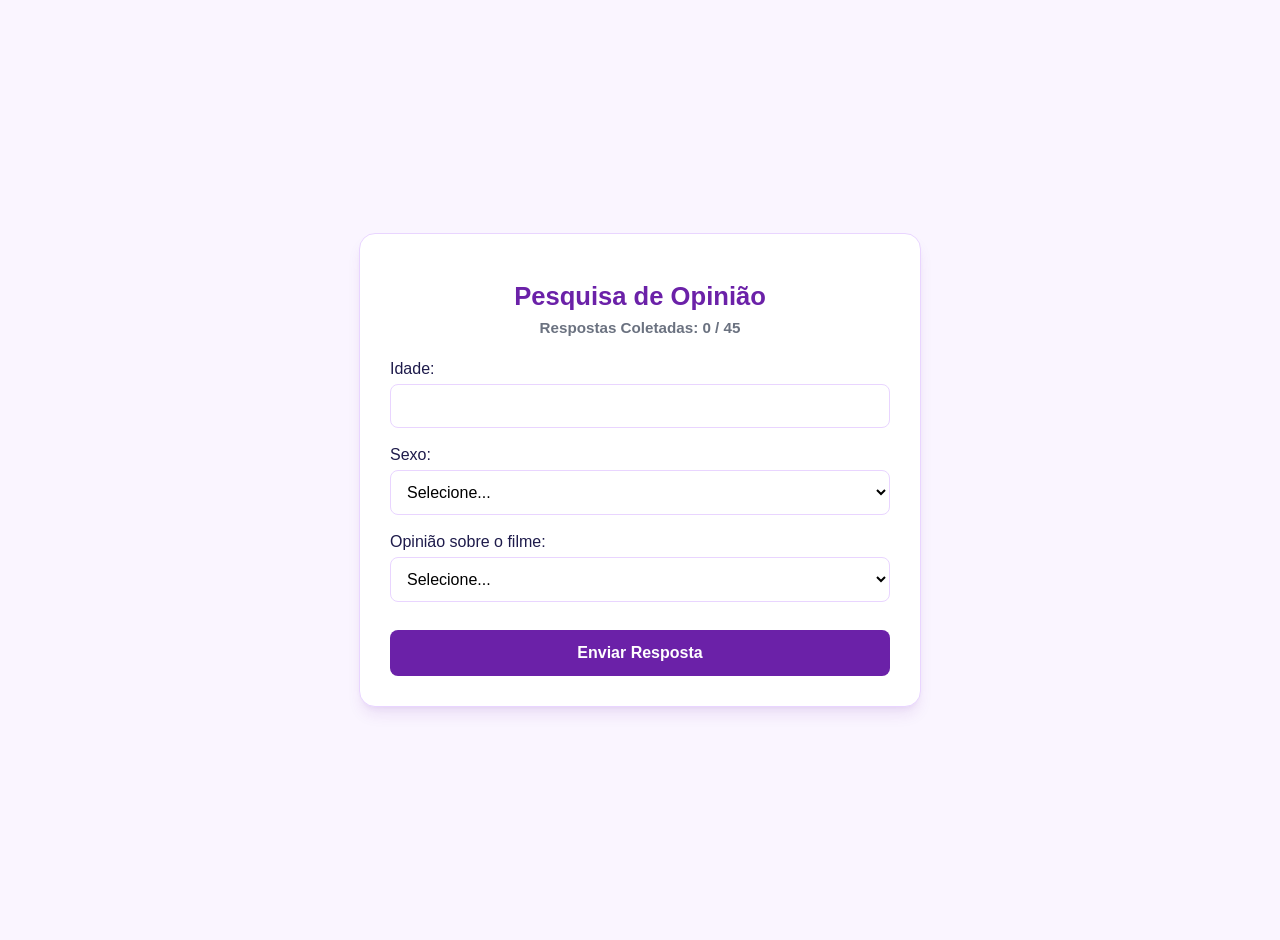
<file: ATIVIDADE 08/index.html>
<!DOCTYPE html>
<html lang="pt-BR">
<head>
  <meta charset="UTF-8">
  <meta name="viewport" content="width=device-width, initial-scale=1.0">
  <title>Pesquisa de Opinião - Cinema</title>
  <link rel="stylesheet" href="styles.css">
</head>
<body>

  <div class="container">
    <h1>Pesquisa de Opinião</h1>
    <div class="counter" id="contador">Respostas Coletadas: 0 / 45</div>

    <form id="formPesquisa">
      <div class="form-group">
        <label for="idade">Idade:</label>
        <input type="number" id="idade" min="0" max="120" required>
      </div>

      <div class="form-group">
        <label for="sexo">Sexo:</label>
        <select id="sexo" required>
          <option value="">Selecione...</option>
          <option value="masculino">Masculino</option>
          <option value="feminino">Feminino</option>
          <option value="outros">Outros</option>
        </select>
      </div>

      <div class="form-group">
        <label for="opiniao">Opinião sobre o filme:</label>
        <select id="opiniao" required>
          <option value="">Selecione...</option>
          <option value="4">Ótimo</option>
          <option value="3">Bom</option>
          <option value="2">Regular</option>
          <option value="1">Péssimo</option>
        </select>
      </div>

      <button type="submit" id="btnEnviar">Enviar Resposta</button>
    </form>

    <div id="painelResultados" class="results hidden">
      <h2>Estatísticas em Tempo Real</h2>
      <div class="result-grid">
        <div class="result-item"><span>Média de idade:</span> <strong id="resMedia">0</strong></div>
        <div class="result-item"><span>Pessoa mais velha:</span> <strong id="resMaisVelha">0</strong></div>
        <div class="result-item"><span>Pessoa mais nova:</span> <strong id="resMaisNova">0</strong></div>
        <div class="result-item"><span>Respostas "Péssimo":</span> <strong id="resPessimo">0</strong></div>
        <div class="result-item"><span>Porcentagem "Ótimo" e "Bom":</span> <strong id="resPorcentagem">0%</strong></div>
        <div class="result-item"><span>Mulheres:</span> <strong id="resMulheres">0</strong></div>
        <div class="result-item"><span>Homens:</span> <strong id="resHomens">0</strong></div>
        <div class="result-item"><span>Outros:</span> <strong id="resOutros">0</strong></div>
      </div>
    </div>
  </div>

  <script src="pesquisa.js"></script>
</body>
</html>
</file>
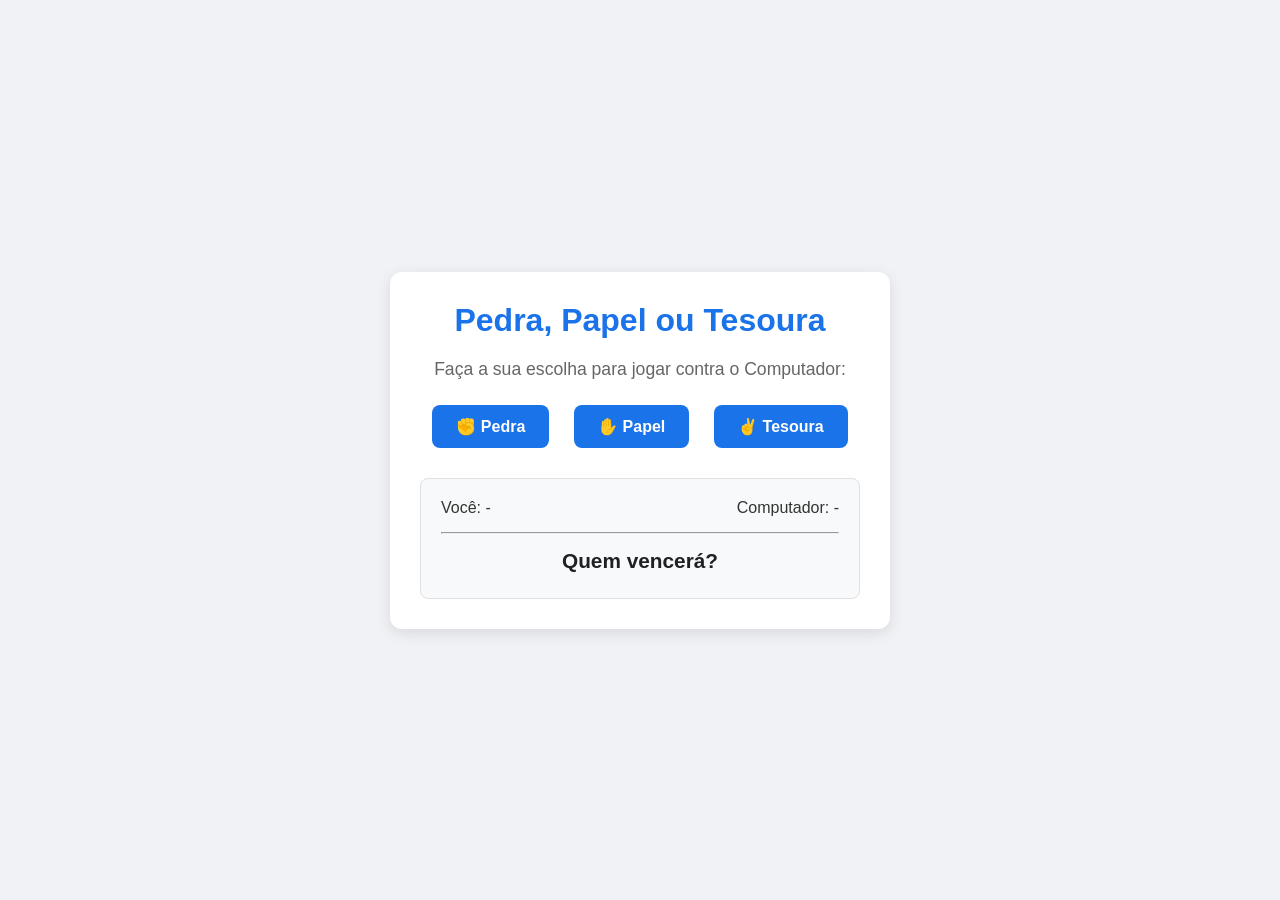
<file: ATIVIDADE 7/ATIVIDADE 07/index.html>
<!DOCTYPE html>
<html lang="pt-BR">
<head>
    <meta charset="UTF-8">
    <meta name="viewport" content="width=device-width, initial-scale=1.0">
    <title> Game - Pedra, Papel ou Tesoura</title>
    <link rel="stylesheet" href="game.css">
</head>
<body>

    <div class="container">
        <h1>Pedra, Papel ou Tesoura</h1>
        <p class="instrucao">Faça a sua escolha para jogar contra o Computador:</p>

        <!-- FASE A: O usuário faz uma escolha clicando nos botões -->
        <div class="botoes">
            <button onclick="jogar('pedra')">✊ Pedra</button>
            <button onclick="jogar('papel')">✋ Papel</button>
            <button onclick="jogar('tesoura')">✌️ Tesoura</button>
        </div>

        <div class="placar">
            <div class="escolhas">
                <p>Você: <span id="escolha-usuario">-</span></p>
                <p>Computador: <span id="escolha-computador">-</span></p>
            </div>
            <hr>
            <div class="resultado" id="resultado-final">Quem vencerá?</div>
        </div>
    </div>

    <script src="game.js"></script>
</body>
</html>
</file>
<file: ATIVIDADE 08/styles.css>
:root {
      --primary: #6b21a8;
      --primary-hover: #581c87;
      --primary-light: #f3e8ff;
      --background: #faf5ff;
      --card-bg: #ffffff;
      --text: #1e1b4b;
      --text-muted: #6b7280;
      --border: #e9d5ff;
    }

    body {
      font-family: 'Segoe UI', Tahoma, Geneva, Verdana, sans-serif;
      background-color: var(--background);
      color: var(--text);
      margin: 0;
      padding: 20px;
      display: flex;
      justify-content: center;
      align-items: center;
      min-height: 100vh;
    }

    .container {
      background-color: var(--card-bg);
      padding: 30px;
      border-radius: 16px;
      box-shadow: 0 10px 15px -3px rgba(107, 33, 168, 0.1), 0 4px 6px -4px rgba(107, 33, 168, 0.1);
      width: 100%;
      max-width: 500px;
      border: 1px solid var(--border);
    }

    h1 {
      font-size: 1.6rem;
      margin-bottom: 8px;
      text-align: center;
      color: var(--primary);
    }

    .counter {
      text-align: center;
      font-weight: 600;
      margin-bottom: 24px;
      color: var(--text-muted);
      font-size: 0.95rem;
    }

    .form-group {
      margin-bottom: 18px;
    }

    label {
      display: block;
      margin-bottom: 6px;
      font-weight: 500;
      color: var(--text);
    }

    input[type="number"], select {
      width: 100%;
      padding: 12px;
      border: 1px solid var(--border);
      border-radius: 8px;
      box-sizing: border-box;
      font-size: 1rem;
      background-color: #ffffff;
      transition: all 0.2s;
    }

    input[type="number"]:focus, select:focus {
      outline: none;
      border-color: var(--primary);
      box-shadow: 0 0 0 3px rgba(107, 33, 168, 0.15);
    }

    button {
      width: 100%;
      padding: 14px;
      background-color: var(--primary);
      color: white;
      border: none;
      border-radius: 8px;
      font-size: 1rem;
      font-weight: bold;
      cursor: pointer;
      transition: background-color 0.2s;
      margin-top: 10px;
    }

    button:hover {
      background-color: var(--primary-hover);
    }

    button:disabled {
      background-color: #cbd5e1;
      cursor: not-allowed;
      color: #94a3b8;
    }

    .results {
      margin-top: 30px;
      padding-top: 20px;
      border-top: 2px dashed var(--border);
    }

    .results h2 {
      font-size: 1.3rem;
      margin-bottom: 18px;
      color: var(--primary);
      text-align: center;
    }

    .result-grid {
      display: grid;
      gap: 10px;
    }

    .result-item {
      display: flex;
      justify-content: space-between;
      align-items: center;
      padding: 10px 14px;
      background-color: var(--primary-light);
      border-radius: 8px;
      font-size: 0.95rem;
    }

    .result-item span {
      font-weight: 500;
    }

    .result-item strong {
      color: var(--primary);
      font-size: 1.05rem;
    }

    .hidden {
      display: none;
    }
</file>
<file: ATIVIDADE 7/ATIVIDADE 07/game.css>
* {
            margin: 0;
            padding: 0;
            box-sizing: border-box;
            font-family: 'Segoe UI', Tahoma, Geneva, Verdana, sans-serif;
        }

        body {
            background-color: #f0f2f5;
            display: flex;
            justify-content: center;
            align-items: center;
            min-height: 100vh;
            color: #333;
        }

        .container {
            background-color: #ffffff;
            padding: 30px;
            border-radius: 12px;
            box-shadow: 0 4px 15px rgba(0, 0, 0, 0.1);
            text-align: center;
            max-width: 500px;
            width: 100%;
        }

        h1 {
            margin-bottom: 20px;
            color: #1a73e8;
        }

        .instrucao {
            margin-bottom: 25px;
            font-size: 1.1rem;
            color: #666;
        }

        .botoes {
            display: flex;
            justify-content: space-around;
            margin-bottom: 30px;
        }

        button {
            background-color: #1a73e8;
            color: white;
            border: none;
            padding: 12px 24px;
            font-size: 1rem;
            font-weight: bold;
            border-radius: 8px;
            cursor: pointer;
            transition: transform 0.2s, background-color 0.2s;
        }

        button:hover {
            background-color: #1557b0;
            transform: scale(1.05);
        }

        button:active {
            transform: scale(0.95);
        }

        .placar {
            background-color: #f8f9fa;
            padding: 20px;
            border-radius: 8px;
            border: 1px solid #e0e0e0;
        }

        .escolhas {
            display: flex;
            justify-content: space-between;
            margin-bottom: 15px;
            font-size: 1rem;
        }

        .resultado {
            font-size: 1.3rem;
            font-weight: bold;
            color: #202124;
            margin-top: 10px;
            padding: 5px;
        }
        
        .ganhou { color: #2b9348; }
        .perdeu { color: #d90429; }
        .empate { color: #f5a623; }
</file>
